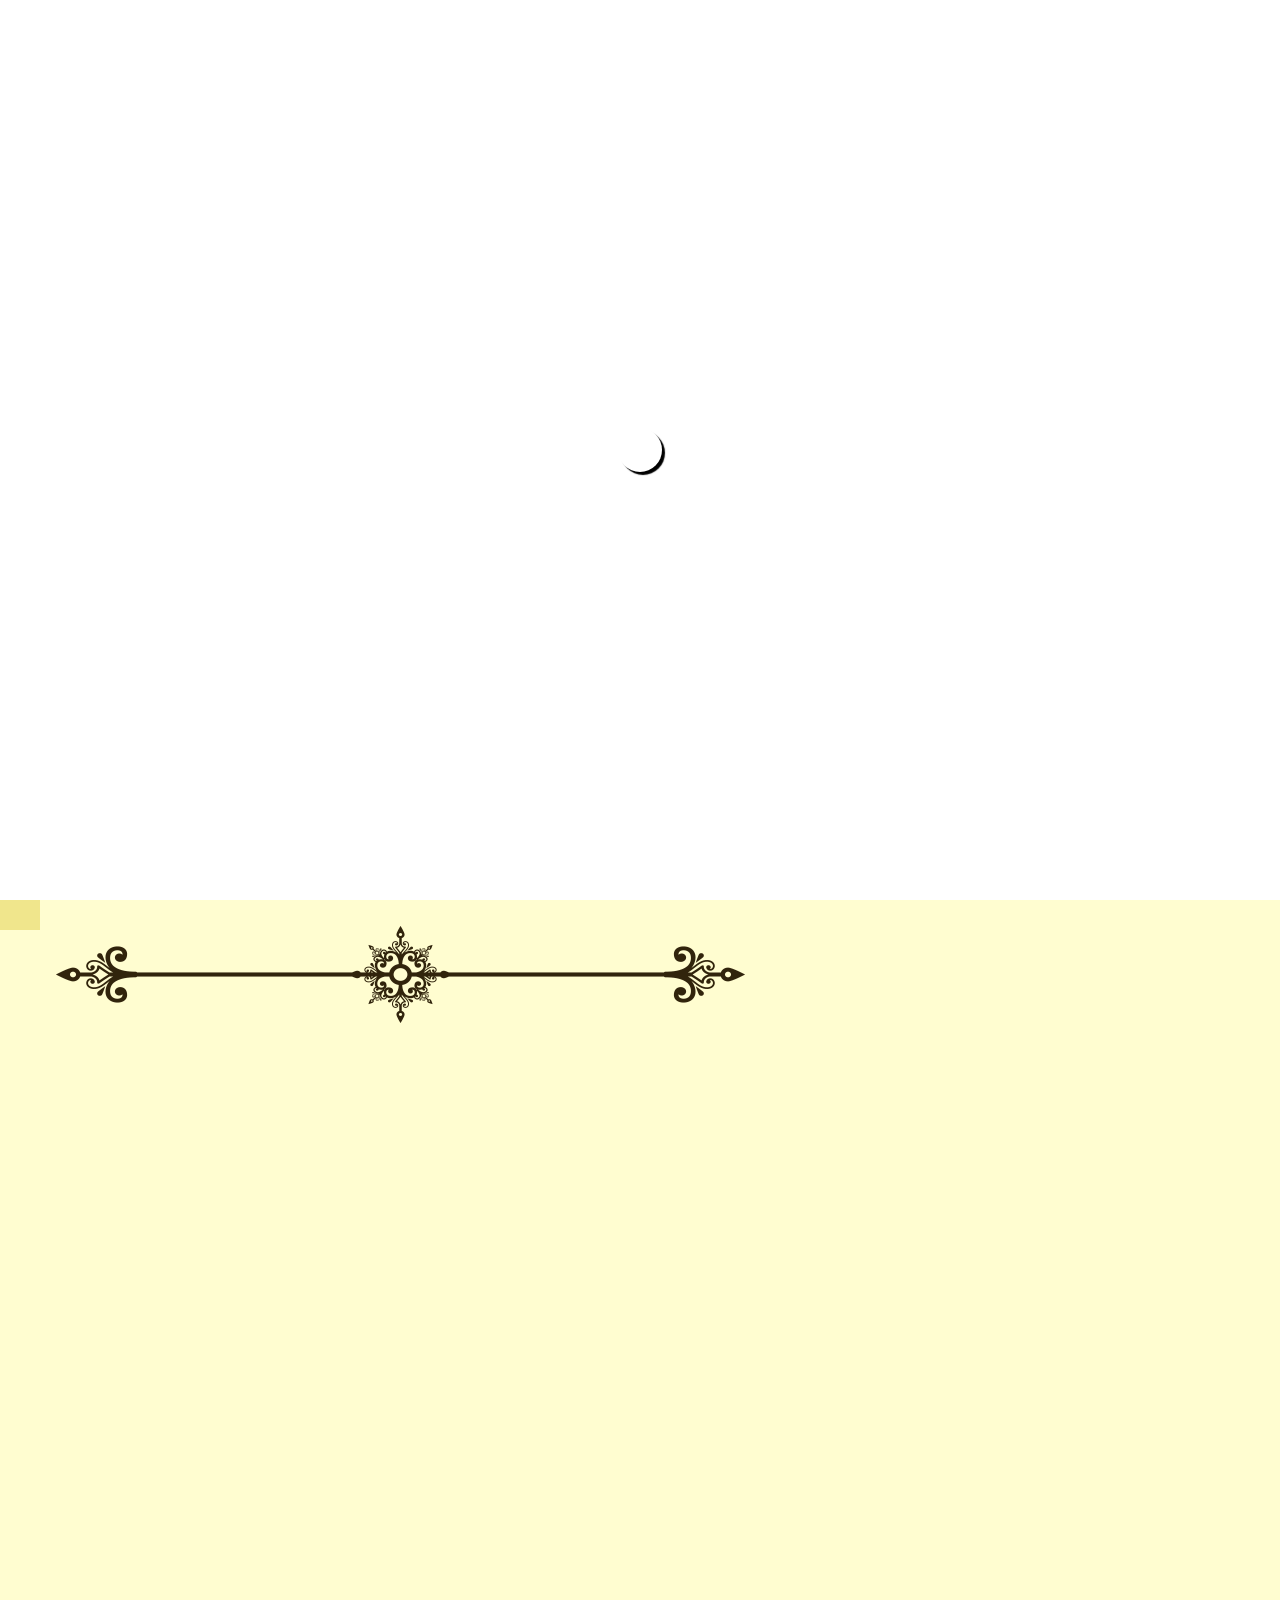
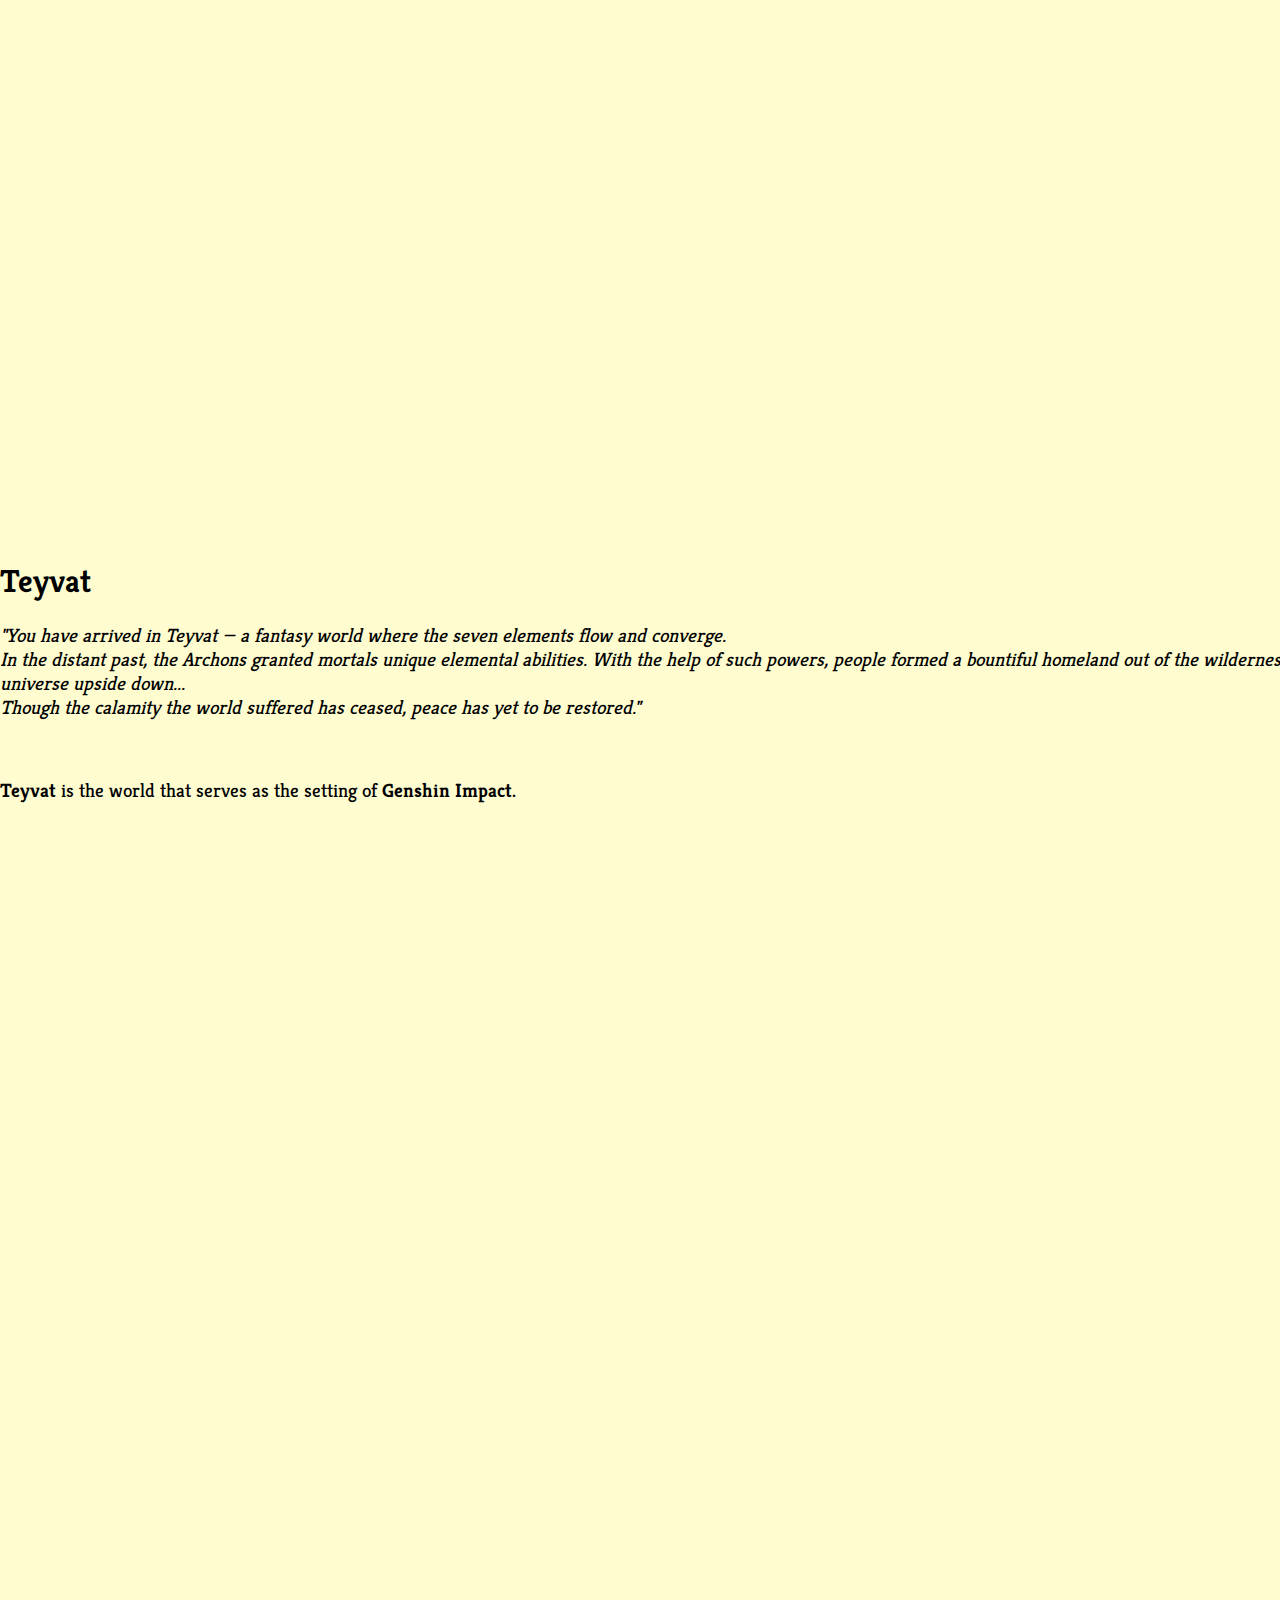
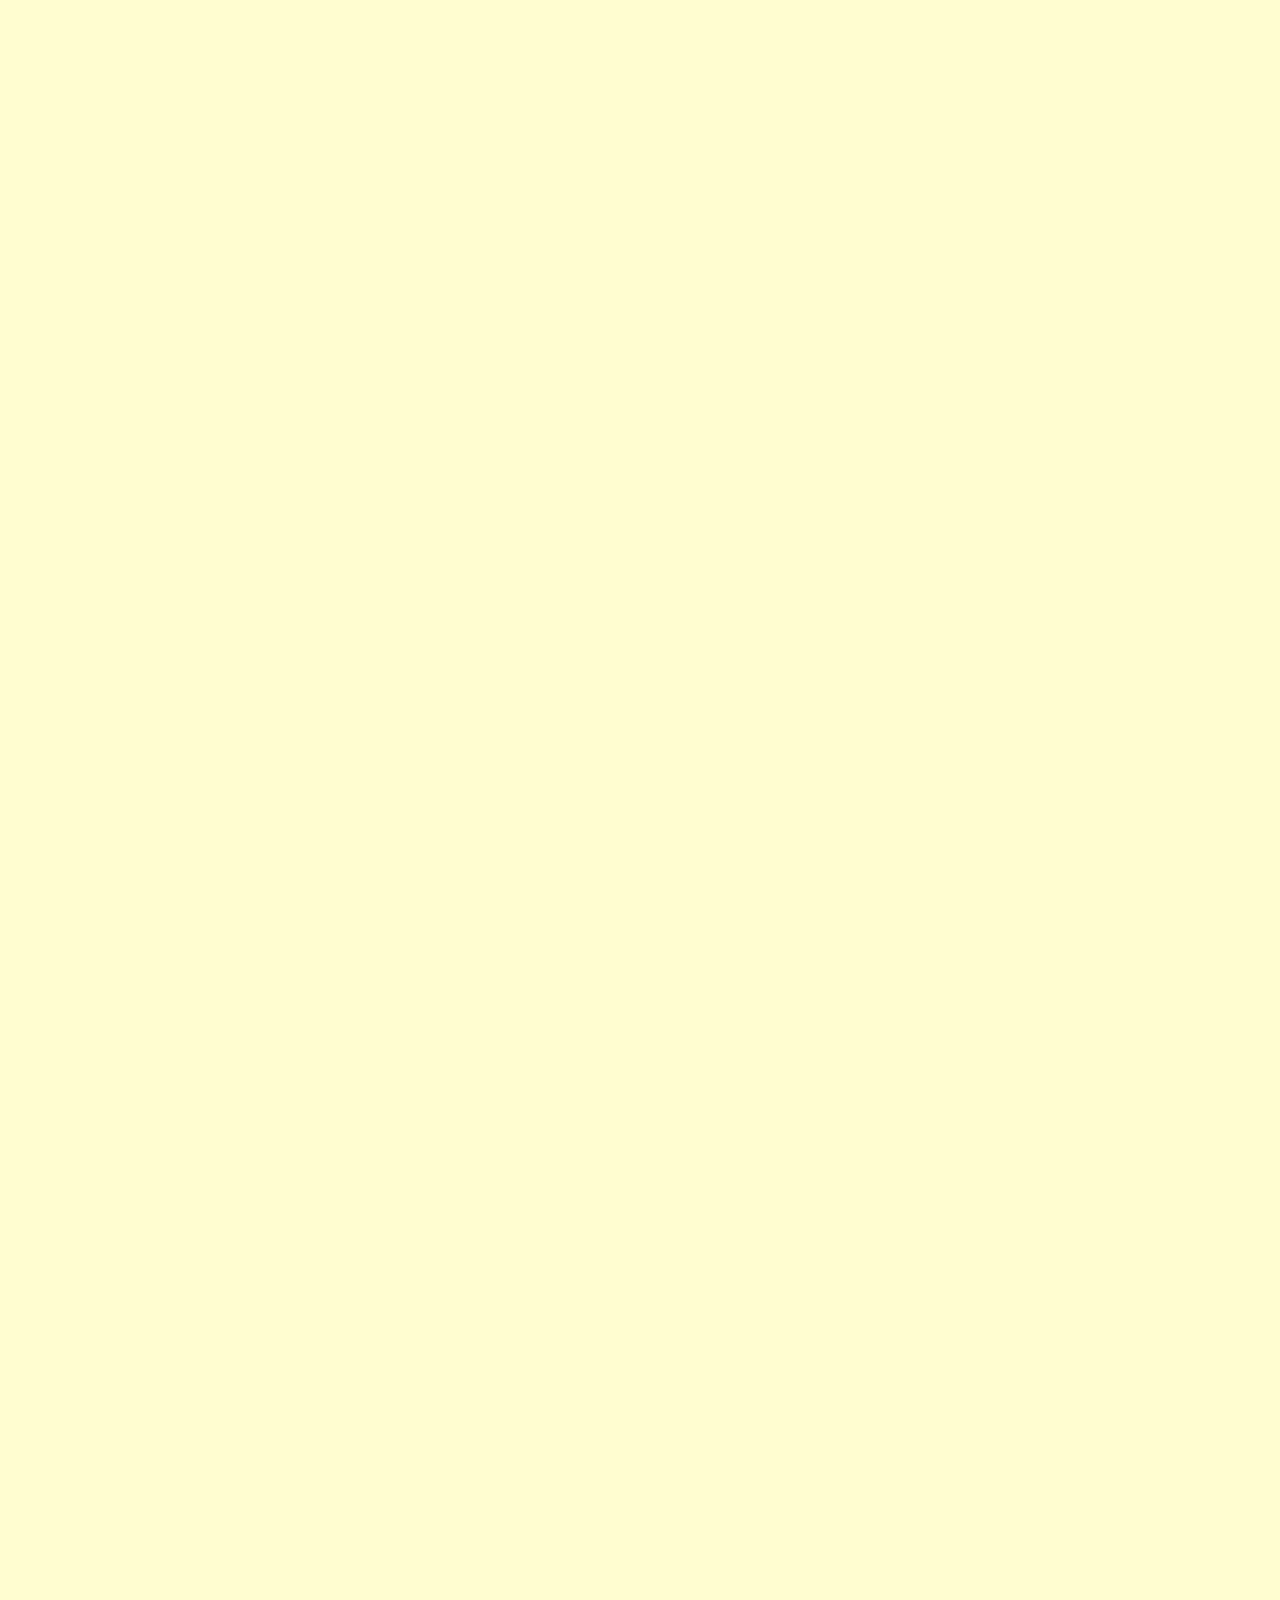
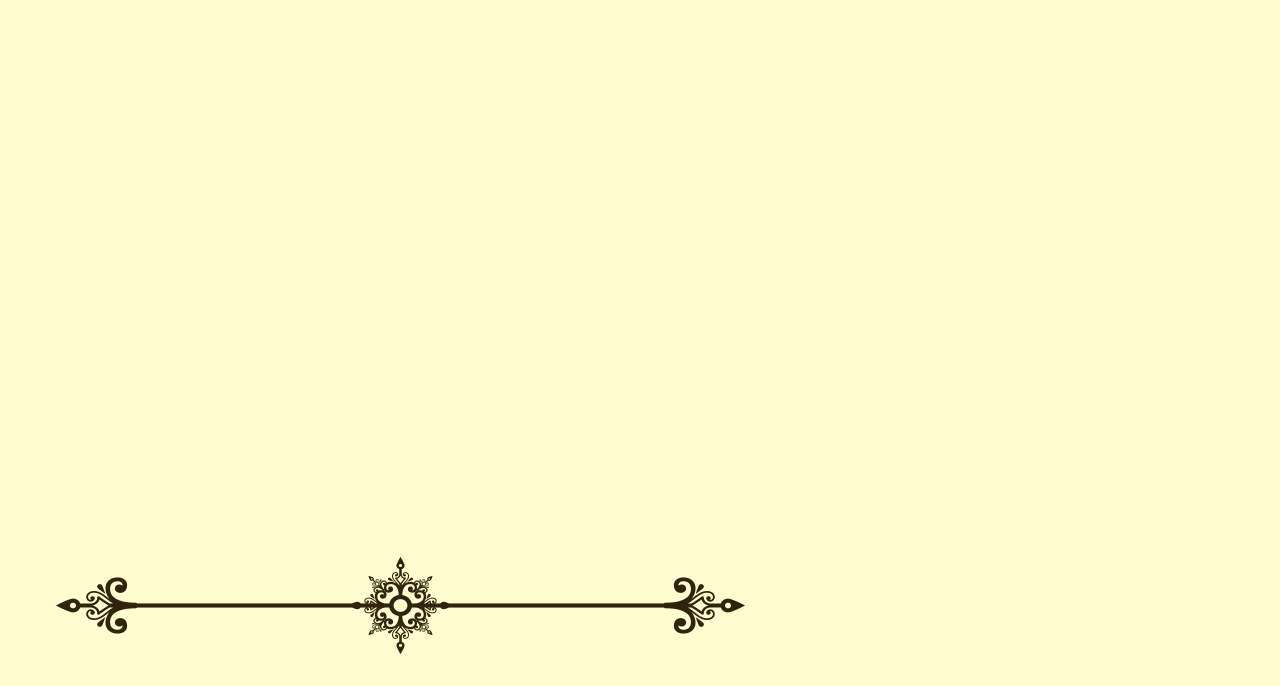
<file: index.html>
<!DOCTYPE html>
<html lang="en">

<head>
    <meta charset="UTF-8">
    <meta http-equiv="X-UA-Compatible" content="IE=edge">
    <meta name="viewport" content="width=device-width, initial-scale=1.0">
    <link href="https://fonts.googleapis.com/css2?family=Kreon&display=swap" rel="stylesheet">
    <link rel="shortcut icon" href="icon.png?" type="image/x-icon">
    <link href="https://cdn.jsdelivr.net/npm/bootstrap@5.0.1/dist/css/bootstrap.min.css" rel="stylesheet"
        integrity="sha384-+0n0xVW2eSR5OomGNYDnhzAbDsOXxcvSN1TPprVMTNDbiYZCxYbOOl7+AMvyTG2x" crossorigin="anonymous">
    <link href="https://unpkg.com/aos@2.3.1/dist/aos.css" rel="stylesheet">
    <link rel="stylesheet" href="style.css">
    <link rel="stylesheet" href="content.css">
    <title>Gayshit Impact</title>
</head>

<body>
    <div id='preloader'>
        <div class="cssload-container">
            <div class="cssload-zenith"></div>
        </div>
    </div>
    <input type="checkbox" id="nav-toggle" hidden>
    <nav class="nav">

        <label for="nav-toggle" class="nav-toggle" onclick></label>
        <h2 class="logo">
            Choose your path, Traveler
        </h2>
        <ul>
            <li><a href="index.html">Home page</a>
            <li><a href="characters.html">Main characters</a>
        </ul>
    </nav>
    <div class="big-banner container-fluid">
        <div class="row h-100 align-items-center justify-content-center m-0 p-0">
            <div class="col-lg-4 col-md-8 col-sm-10 m-0 p-0">
                <img src="genshinlogo.png" class="img-fluid" alt="" data-aos="fade-up"
                    data-aos-anchor-placement="bottom-bottom" data-aos-delay="1000" data-aos-duration="2500">
            </div>
        </div>
    </div>


    <div class="container-fluid tempdivider text-center">
        <img src="linecrop.png" class="img-fluid" alt="">
    </div>

    <div class="mainone bgcolor container-fluid ms-0 ps-0 ">
        <div class="row m-0 p-0  align-items-center">
            <div class="col-md-8 ms-0 ps-0">
                <div class="picture" data-aos="fade-right" data-aos-delay="50" data-aos-duration="1000">
                    <img src="teyvatbgcrop.png" class="img-fluid" alt="">
                </div>
            </div>
            <div class="col-md-4">
                <div class="text">
                    <h1 class="text-center">Teyvat</h1>
                    <p class="teyvat"><i>"You have arrived in Teyvat — a fantasy world where the seven elements flow and
                            converge.<br>
                            In the distant past, the Archons granted mortals unique elemental abilities. With the help
                            of such
                            powers, people formed a bountiful homeland out of the wilderness. However, 500 years ago,
                            the
                            collapse of an ancient civilization turned the universe upside down...<br>
                            Though the calamity the world suffered has ceased, peace has yet to be restored."</i></p>
                    <p> </p>
                    <p class="teyvat"><b>Teyvat</b> is the world that serves as the setting of <b>Genshin Impact.</b>
                    </p>
                </div>
            </div>
        </div>
    </div>
    <div class="container-fluid bgcolor">
        <div class="row padding-top align-items-center" data-aos="fade-up" data-aos-anchor-placement="top-bottom">
            <div class="col-md-5 region_mondstadt regions text-center">
                <img src="Emblem_Mondstadt.png" class="img-fluid" alt="">
                <h1 class="text-center">Mondstadt</h1>
                <p class="teyvat"><i>"The dragon who defended Mondstadt for a millennium finally faces his
                        perturbation.
                        What does freedom really mean, when demanded of you by a god?"<br></i><span
                        class="hugefont"><b>Dainsleif</b></span>
                </p>
                <p class="teyvat"><b>Mondstadt</b> is one of the seven nations in <b>Teyvat</b>, and
                    the first in which the Traveler starts to look for their lost sibling. It is the city-state that
                    worships Barbatos, <b>the Anemo Archon.</b></p>
                <img src="mondstadt.jpg" alt="" class="citycss img-fluid">
            </div>
            <div class="col-md-2 text-center ">
                <img src="vertical_line.png" height="700px" alt="">
            </div>
            <div class="col-md-5 text-center regions">
                <img src="Emblem_Liyue.png" class="img-fluid" alt="">
                <h1>Liyue Harbor</h1>
                <p class="teyvat"><i>"The God of Contracts, senselessly slaughtered as his people watched on in horror.
                        In the end, he will sign the contract to end all contracts."<br></i>
                    <span class="hugefont"><b>Dainsleif</b></span>
                </p>
                <p class="teyvat"><b>Liyue</b> is one of the seven nations in <b>Teyvat.</b> It is the city-state that
                    worships Morax, <b>the Geo Archon.</b></p>
                <img src="liyue.jpg" alt="" class="citycss img-fluid" width="100%">
            </div>
        </div>
    </div>
    <div class="container-fluid tempdivider text-center">
        <img src="linecrop.png" class="img-fluid" alt="">
    </div>
    <!--GLOWING BUTTONS!!!!!!!!!!!!!!!!!-->



    <script src="https://unpkg.com/aos@2.3.1/dist/aos.js"></script>
    <script src="https://cdn.jsdelivr.net/npm/bootstrap@5.0.1/dist/js/bootstrap.bundle.min.js"
        integrity="sha384-gtEjrD/SeCtmISkJkNUaaKMoLD0//ElJ19smozuHV6z3Iehds+3Ulb9Bn9Plx0x4"
        crossorigin="anonymous"></script>
    <script src="script.js"></script>
</body>

</html>
</file>
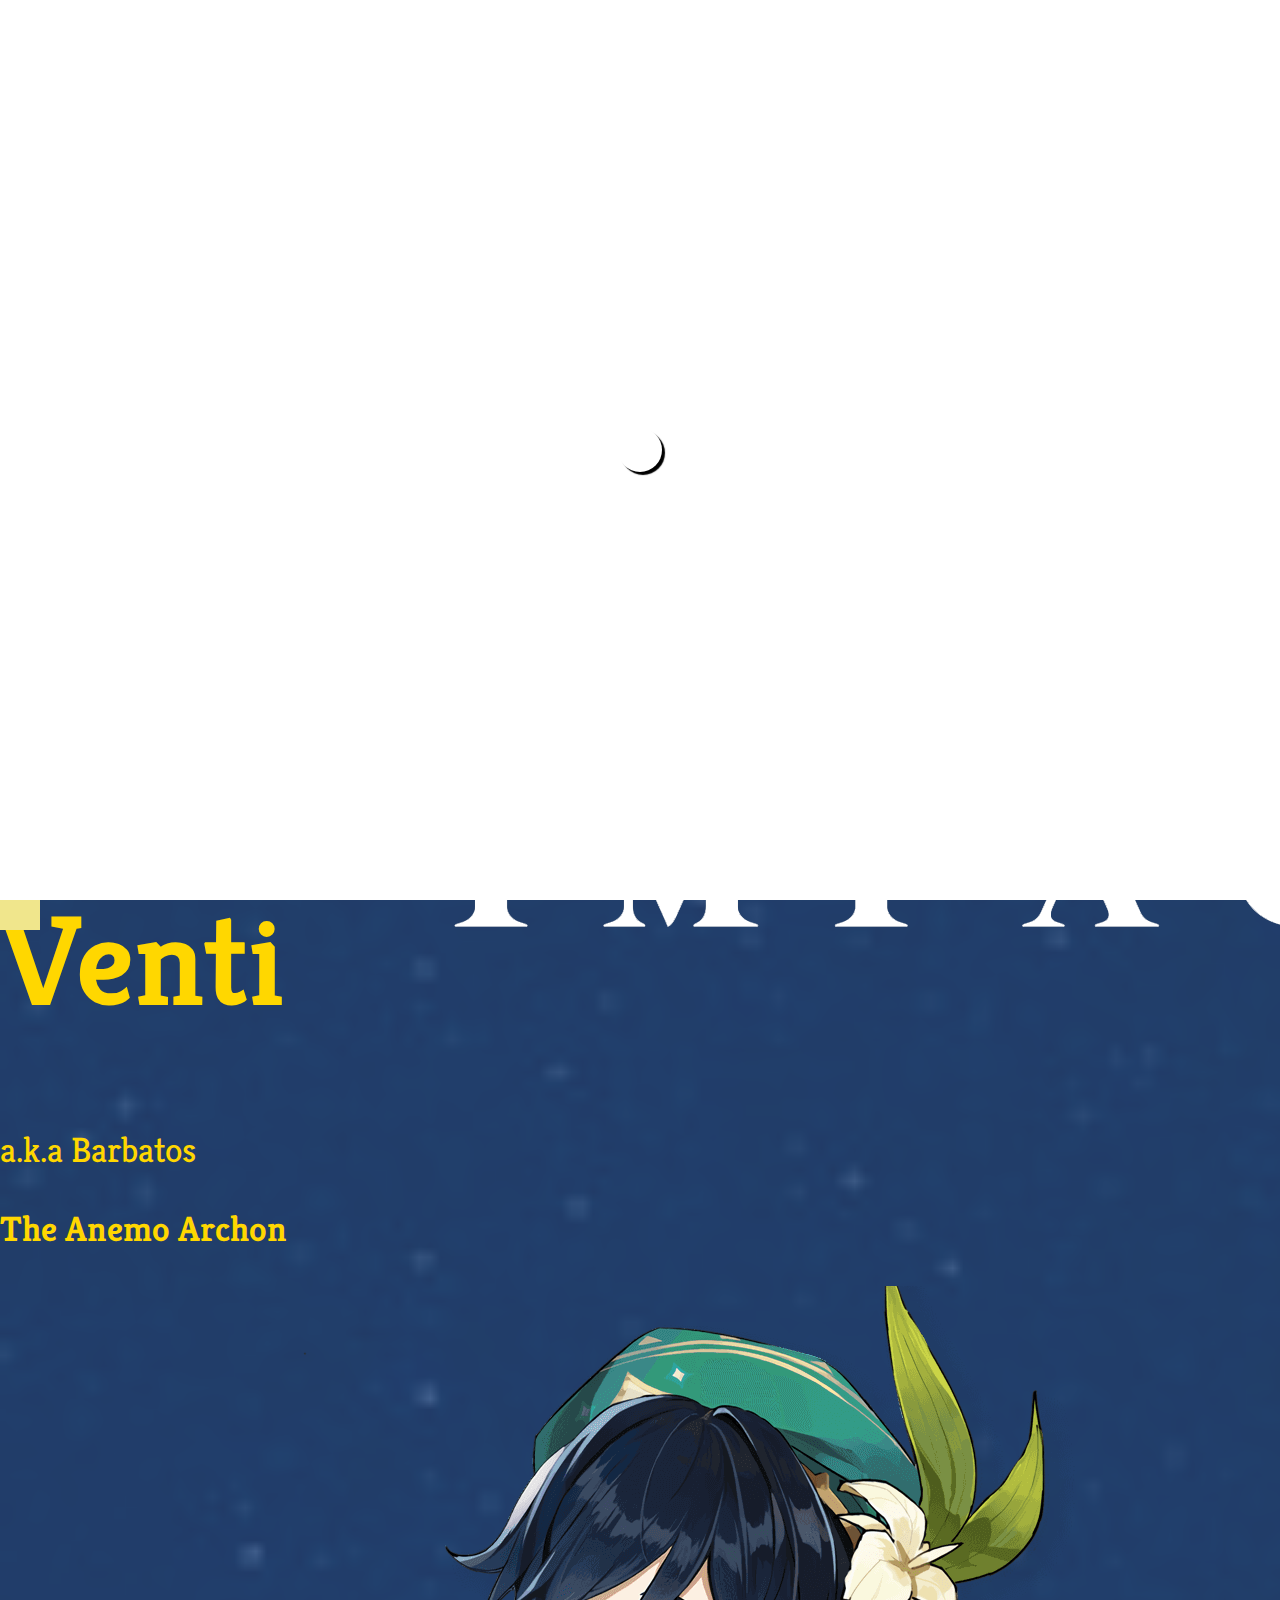
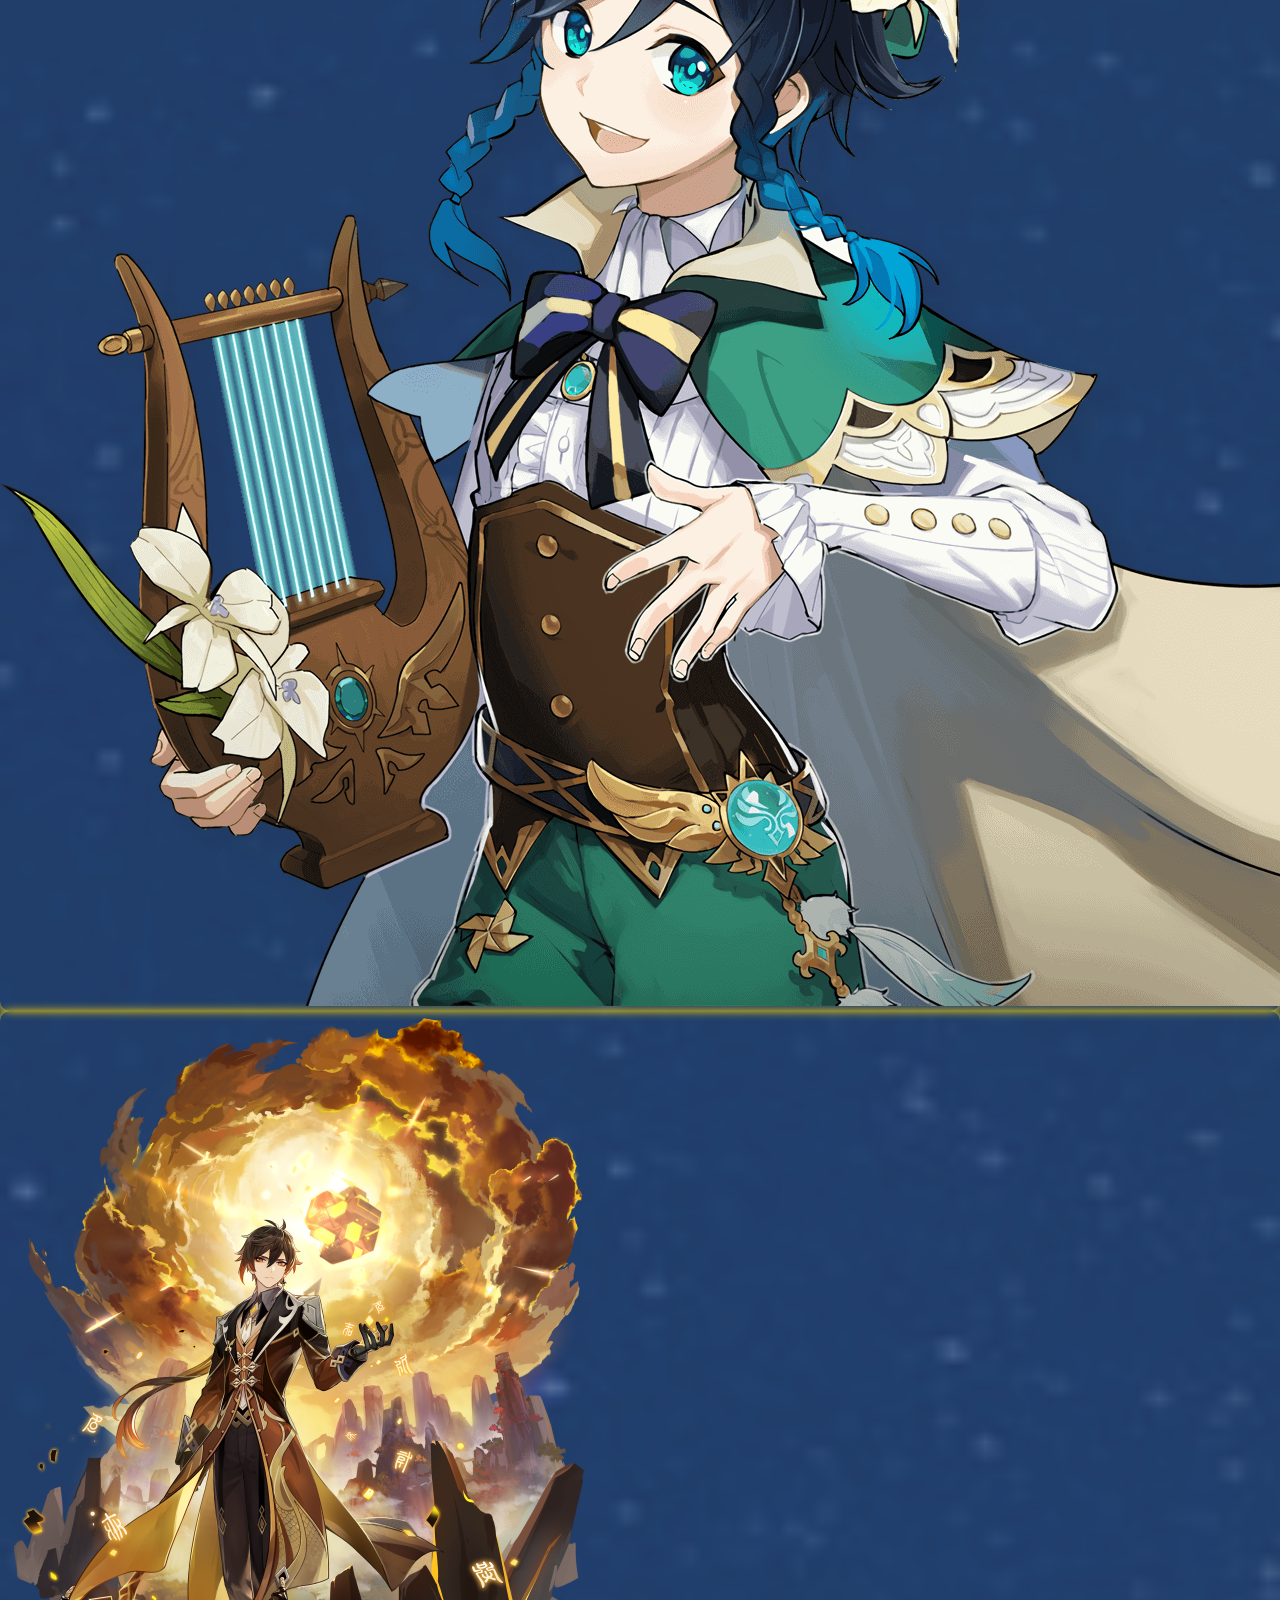
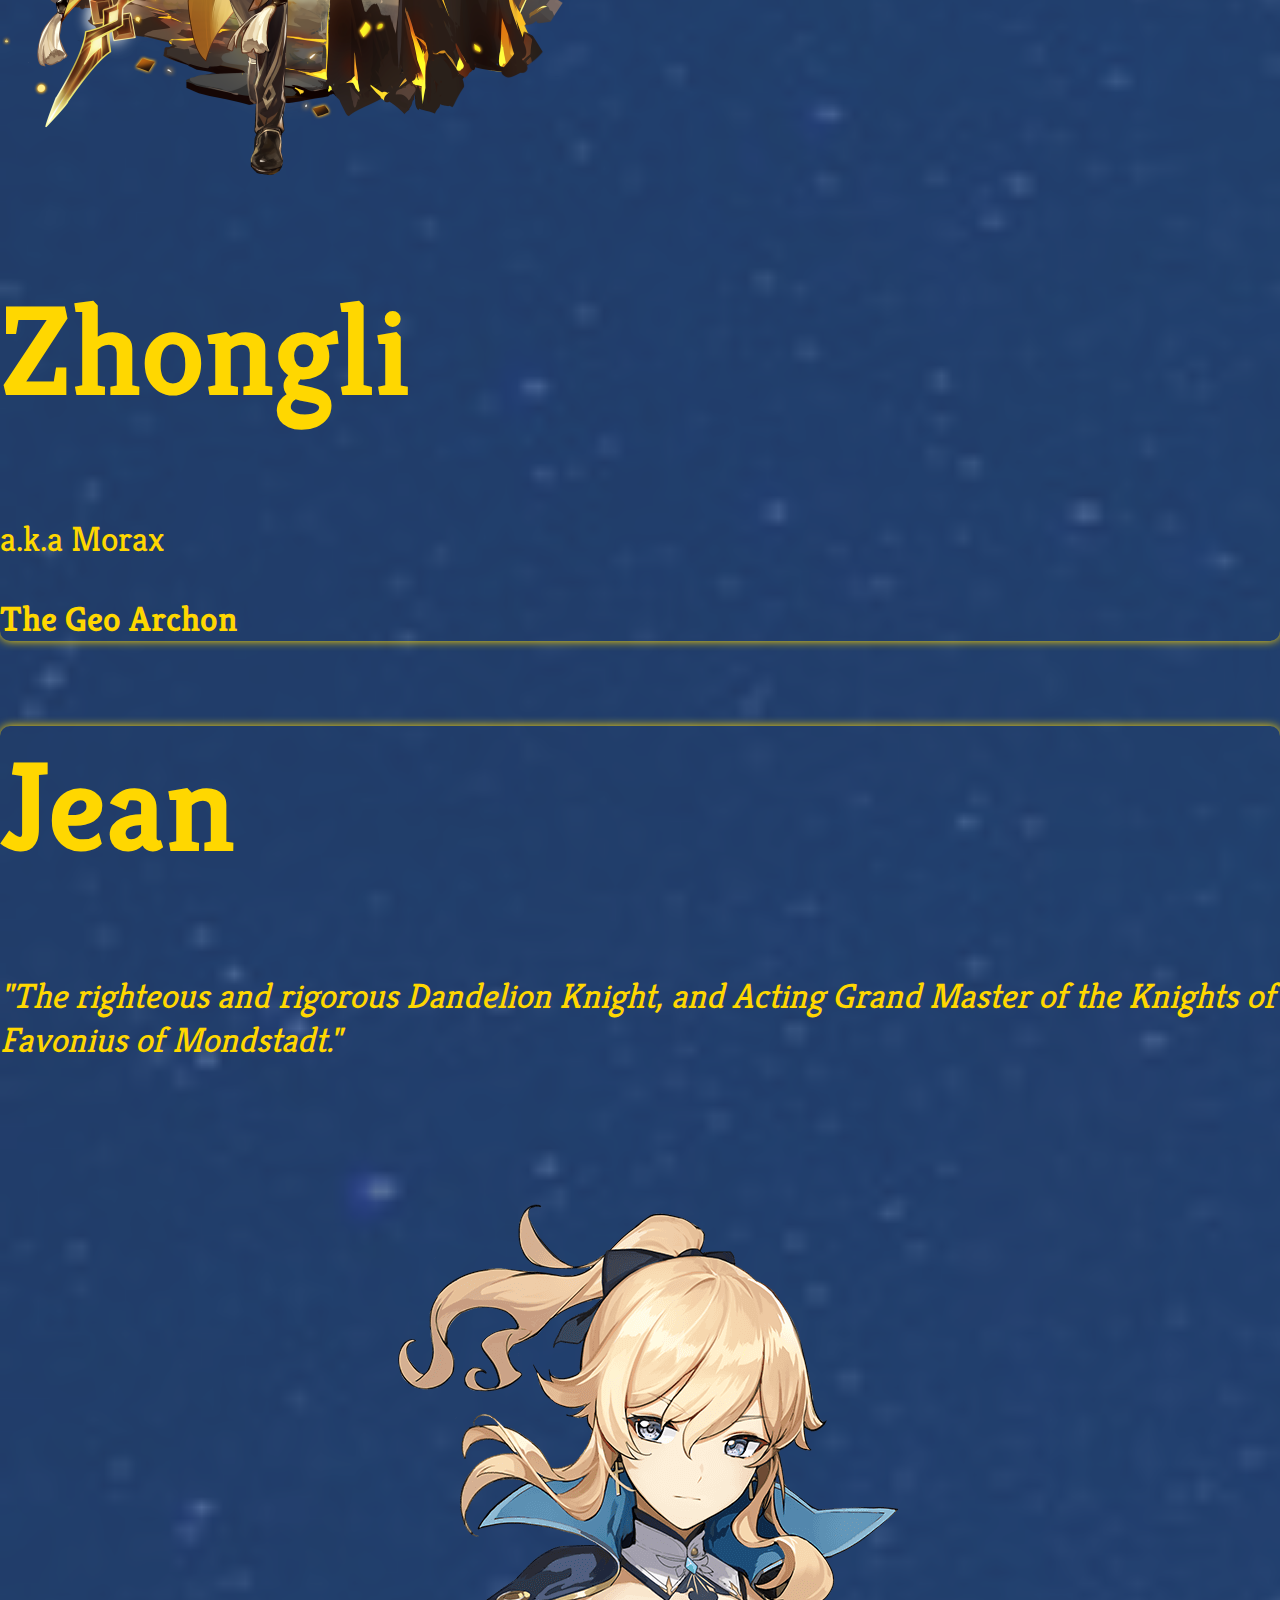
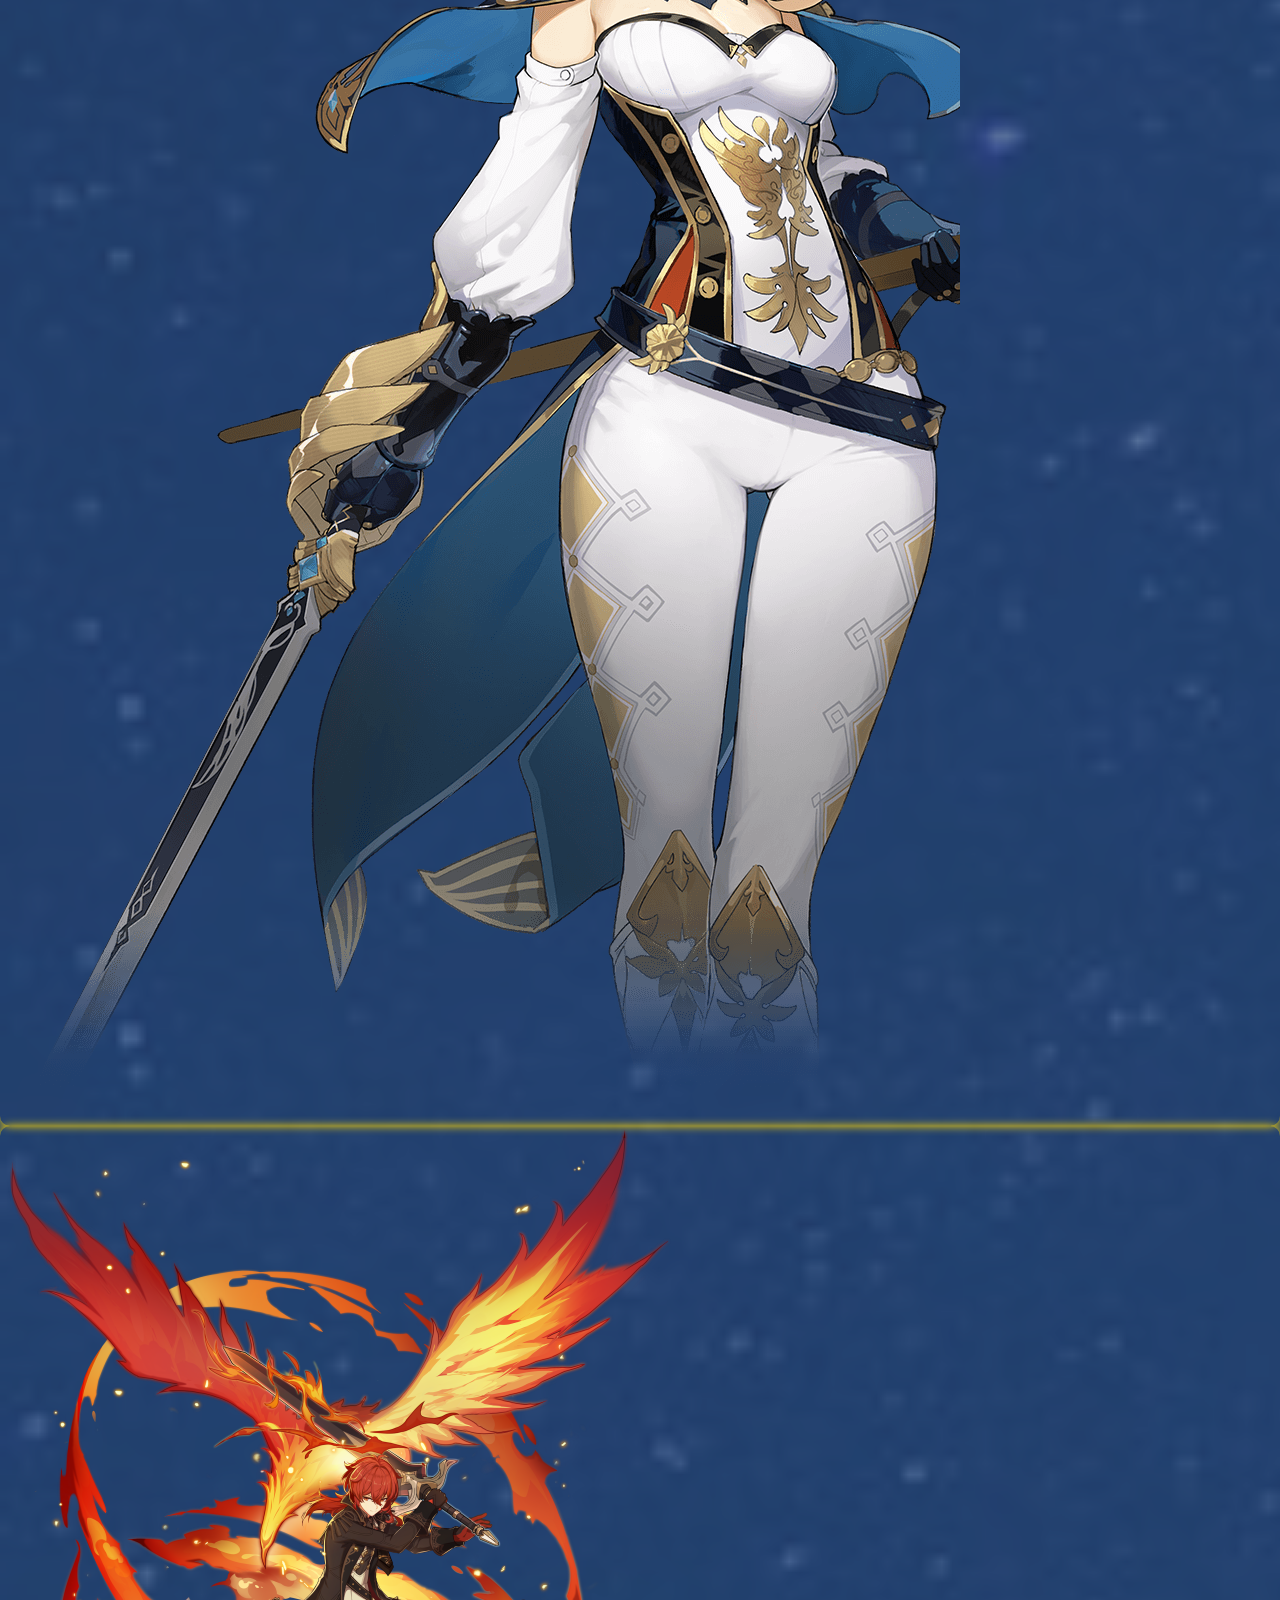
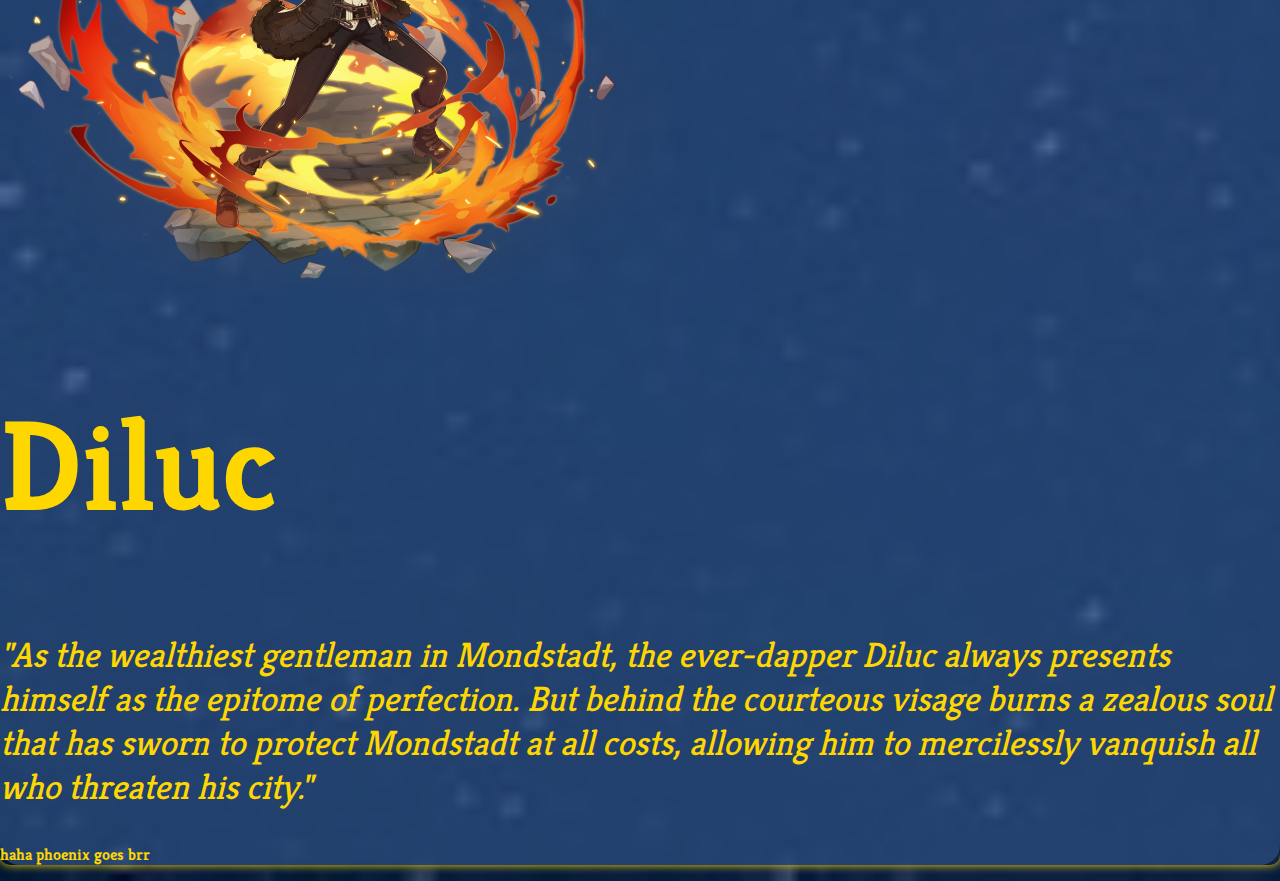
<file: characters.html>
<!DOCTYPE html>
<html lang="en">

<head>
    <meta charset="UTF-8">
    <meta http-equiv="X-UA-Compatible" content="IE=edge">
    <meta name="viewport" content="width=device-width, initial-scale=1.0">
    <link href="https://fonts.googleapis.com/css2?family=Kreon&display=swap" rel="stylesheet">
    <link rel="shortcut icon" href="icon.png?" type="image/x-icon">
    <link href="https://cdn.jsdelivr.net/npm/bootstrap@5.0.1/dist/css/bootstrap.min.css" rel="stylesheet"
        integrity="sha384-+0n0xVW2eSR5OomGNYDnhzAbDsOXxcvSN1TPprVMTNDbiYZCxYbOOl7+AMvyTG2x" crossorigin="anonymous">
    <link href="https://unpkg.com/aos@2.3.1/dist/aos.css" rel="stylesheet">
    <link rel="stylesheet" href="style.css">
    <link rel="stylesheet" href="content.css">
    <title>Characters</title>
</head>

<body class="body-characters">
    <div id='preloader'>
        <div class="cssload-container">
            <div class="cssload-zenith"></div>
        </div>
    </div>

    <input type="checkbox" id="nav-toggle" hidden>
    <nav class="nav">

        <label for="nav-toggle" class="nav-toggle" onclick></label>
        <h2 class="logo">
            Choose your path, Traveler
        </h2>
        <ul>
            <li><a href="index.html">Home page</a>
            <li><a href="characters.html">Main characters</a>
        </ul>
    </nav>

    <div class="big-banner-dark container-fluid">
        <div class="row h-20 align-items-center justify-content-center m-0 p-0">
            <div class="col-lg-2 col-md-6 col-sm-8 m-0 p-0">
                <img src="genshinlogowhite.png" class="img-fluid" alt="">
            </div>
        </div>
    </div>

    <div class="container-fluid tempdivider-golden text-center">
        <img src="linegolden.png" class="img-fluid" alt="">
    </div>

    <!--main content begins-->
    <div class="container-fluid">
        <div class="row">
            <div class="col-lg">
                <!--maincontent container-->
                <div class="container maincontentcss mt-4 p-5">
                    <div class="row glowing-border button" data-modal="modalOne">
                        <div class="col-md-6">
                            <h1 class="charactername">Venti</h1>
                            <p class='massivefont'>a.k.a Barbatos</p>
                            <p class='massivefont'><b>The Anemo Archon</b></p>
                        </div>
                        <div class="col-md-6">
                            <img src="venti.png" alt="" class="img-fluid">
                        </div>
                    </div>

                    <!--pop up-->

                    <div id="modalOne" class="modal">
                        <div class="modal-content">
                            <div class="contact-form">
                                <div class="container-fluid">
                                    <div class="row">
                                        <div class="col-md-6">
                                            <img src="venti.png" class="img-fluid" alt="">
                                        </div>
                                        <div class="col-md-6">
                                            <h1 class="text-center">Venti</h1>
                                            <p class="massivefont">He is a free-spirited, wine-loving bard in Mondstadt and the current
                                                mortal vessel of Barbatos, the Anemo Archon. He first appears during the
                                                Archon Quest Prologue: Act I - The Outlander Who Caught the Wind.</p>
                                        </div>
                                    </div>
                                </div>
                            </div>
                        </div>
                    </div>

                    <div id="modalTwo" class="modal">
                        <div class="modal-content">
                            <div class="contact-form">
                                <div class="container-fluid">
                                    <div class="row">
                                        <div class="col-md-6">
                                            <img src="zhongli.png" class="img-fluid" alt="">
                                        </div>
                                        <div class="col-md-6">
                                            <h1 class="text-center">Zhongli</h1>
                                            <p class="massivefont">After giving up his Gnosis, he retires from his
                                                position as an Archon and
                                                returns to his former identity as an Adeptus, although still under the
                                                guise of being a human. He currently works as a consultant of the
                                                Wangsheng Funeral Parlor.</p>
                                        </div>
                                    </div>
                                </div>
                            </div>
                        </div>
                    </div>

                    <div id="modalThree" class="modal">
                        <div class="modal-content">
                            <div class="contact-form">
                                <div class="container-fluid">
                                    <div class="row">
                                        <div class="col-md-6">
                                            <img src="jean.png" width="60%" class="img-fluid" alt="">
                                        </div>
                                        <div class="col-md-6">
                                            <h1 class="text-center">Jean</h1>
                                            <p class="massivefont">The daughter of Frederica Gunnhildr and Seamus Pegg,
                                                the older sister of
                                                Barbara, and a descendant of the prestigious Gunnhildr Clan, Jean is the
                                                Acting Grand Master of the Knights of Favonius. She is always busy
                                                handling unrest across Mondstadt and of course, tirelessly working to
                                                maintain the City of Freedom.</p>
                                        </div>
                                    </div>
                                </div>
                            </div>
                        </div>
                    </div>

                    <div id="modalFour" class="modal">
                        <div class="modal-content">
                            <div class="contact-form">
                                <div class="container-fluid">
                                    <div class="row">
                                        <div class="col-md-6">
                                            <img src="diluc.png" class="img-fluid" alt="">
                                        </div>
                                        <div class="col-md-6">
                                            <h1 class="text-center">Diluc</h1>
                                            <p class="massivefont">Born into the affluent Ragnvindr Clan, Diluc is the
                                                current owner of the
                                                Dawn Winery and a nobleman of high esteem in Mondstadt society. While a
                                                past incident caused him to split ways with the Knights of Favonius, he
                                                continues to protect Mondstadt in his own way.</p>
                                        </div>
                                    </div>
                                </div>
                            </div>
                        </div>
                    </div>

                    <!--end of pop up-->

                    <div class="row glowing-border mt-4 button" data-modal="modalTwo">
                        <div class="col-md-6">
                            <img src="zhongli.png" alt="" class="img-fluid">
                        </div>
                        <div class="col-md-6">
                            <h1 class="charactername">Zhongli</h1>
                            <p class='massivefont'>a.k.a Morax</p>
                            <p class='massivefont'><b>The Geo Archon</b></p>
                        </div>
                    </div>

                    <div class="row glowing-border mt-4 button" data-modal="modalThree">
                        <div class="col-md-6">
                            <h1 class="charactername">Jean</h1>
                            <p class='massivefont'><i>"The righteous and rigorous Dandelion Knight, and Acting Grand
                                    Master of the Knights of Favonius of Mondstadt."</i></p>
                            <p class='massivefont'><b></b></p>
                        </div>
                        <div class="col-md-6">
                            <img src="jean.png" width="75%" alt="" class="img-fluid">
                        </div>
                    </div>

                    <div class="row glowing-border mt-4 button" data-modal="modalFour">
                        <div class="col-md-6">
                            <img src="diluc.png" alt="" class="img-fluid">
                        </div>
                        <div class="col-md-6">
                            <h1 class="charactername">Diluc</h1>
                            <p class='massivefont'><i>"As the wealthiest gentleman in Mondstadt, the ever-dapper Diluc
                                    always presents himself as the epitome of perfection. But behind the courteous
                                    visage burns a zealous soul that has sworn to protect Mondstadt at all costs,
                                    allowing him to mercilessly vanquish all who threaten his city."</i></p>
                            <p><b>haha phoenix goes brr</b></p>
                        </div>
                    </div>






                </div>
            </div>
        </div>
    </div>








    <script src="https://unpkg.com/aos@2.3.1/dist/aos.js"></script>
    <script src="https://cdn.jsdelivr.net/npm/bootstrap@5.0.1/dist/js/bootstrap.bundle.min.js"
        integrity="sha384-gtEjrD/SeCtmISkJkNUaaKMoLD0//ElJ19smozuHV6z3Iehds+3Ulb9Bn9Plx0x4"
        crossorigin="anonymous"></script>
    <script src="script.js"></script>
</body>

</html>
</file>
<file: style.css>
/**
 * Переключаемая боковая панель навигации
 * выдвигающаяся по клику слева
 */

.nav {
    /*  ширна произвольная, не стесняйтесь экспериментировать */
    width: 320px;
    min-width: 320px;
    /* фиксируем и выставляем высоту панели на максимум */
    height: 100%;
    position: fixed;
    top: 0;
    bottom: 0;
    margin: 0;
    /* сдвигаем (прячем) панель относительно левого края страницы */
    left: -320px;
    /* внутренние отступы */
    padding: 15px 20px;
    /* плавный переход смещения панели */
    -webkit-transition: left 0.3s;
    -moz-transition: left 0.3s;
    transition: left 0.3s;
    /* определяем цвет фона панели */
    background: #F0E68C;
    /* поверх других элементов */
    z-index: 2000;
}


/**
 * Кнопка переключения панели
 * тег <label>
 */

.nav-toggle {
    /* абсолютно позиционируем */
    position: absolute;
    /* относительно левого края панели */
    left: 320px;
    /* отступ от верхнего края панели */
    top: 1em;
    /* внутренние отступы */
    padding: 0.5em;
    /* определяем цвет фона переключателя
     * чаще вчего в соответствии с цветом фона панели
    */
    background: #00000000;
    /* цвет текста */
    color: #ffffff;
    /* вид курсора */
    cursor: pointer;
    /* размер шрифта */
    font-size: 2em;
    line-height: 1;
    /* всегда поверх других элементов страницы */
    z-index: 2001;
    /* анимируем цвет текста при наведении */
    -webkit-transition: color .25s ease-in-out;
    -moz-transition: color .25s ease-in-out;
    transition: color .25s ease-in-out;
}


/* определяем текст кнопки 
 * символ Unicode (TRIGRAM FOR HEAVEN)
*/

.nav-toggle:after {
    content: '\2630';
    text-decoration: none;
}


/* цвет текста при наведении */

.nav-toggle:hover {
    color: #f4f4f4;
}


/**
 * Скрытый чекбокс (флажок)
 * невидим и недоступен :)
 * имя селектора атрибут флажка
 */

[id='nav-toggle'] {
    position: absolute;
    display: none;
}


/**
 * изменение положения переключателя 
 * при просмотре на мобильных устройствах
 * когда навигация раскрыта, распологаем внутри панели
*/

[id='nav-toggle']:checked~.nav>.nav-toggle {
    left: auto;
    right: 2px;
    top: 1em;
}


/**
 * Когда флажок установлен, открывается панель
 * используем псевдокласс:checked
 */

[id='nav-toggle']:checked~.nav {
    left: 0;
    box-shadow: 4px 0px 20px 0px rgba(0, 0, 0, 0.5);
    -moz-box-shadow: 4px 0px 20px 0px rgba(0, 0, 0, 0.5);
    -webkit-box-shadow: 4px 0px 20px 0px rgba(0, 0, 0, 0.5);
    overflow-y: auto;
}


/* 
 * смещение контента страницы
 * на размер ширины панели,
 * фишка необязательная, на любителя
*/

[id='nav-toggle']:checked~main>article {
    -webkit-transform: translateX(320px);
    -moz-transform: translateX(320px);
    transform: translateX(320px);
}


/*
 * изменение символа переключателя,
 * привычный крестик (MULTIPLICATION X), 
 * вы можете испльзовать любой другой значок
*/

[id='nav-toggle']:checked~.nav>.nav-toggle:after {
    content: '\2715';
}


/**
 * профиксим баг в Android <= 4.1.2
 * см: http://timpietrusky.com/advanced-checkbox-hack
 */

body {
    -webkit-animation: bugfix infinite 1s;
}

@-webkit-keyframes bugfix {
    to {
        padding: 0;
    }
}


/**
 * позаботьтимся о средних и маленьких экранах
 * мобильных устройств
 */

@media screen and (min-width: 320px) {
    html,
    body {
        margin: 0;
        overflow-x: hidden;
    }
}

@media screen and (max-width: 320px) {
    html,
    body {
        margin: 0;
        overflow-x: hidden;
    }
    .nav {
        width: 100%;
        box-shadow: none
    }
}


/**
 * Формируем стиль заголовка (логотип) панели 
*/

.nav h2 {
    width: 90%;
    padding: 0;
    margin: 10px 0;
    text-align: center;
    text-shadow: rgba(255, 255, 255, .1) -1px -1px 1px, rgba(0, 0, 0, .5) 1px 1px 1px;
    font-size: 1.3em;
    line-height: 1.3em;
    opacity: 0;
    transform: scale(0.1, 0.1);
    -ms-transform: scale(0.1, 0.1);
    -moz-transform: scale(0.1, 0.1);
    -webkit-transform: scale(0.1, 0.1);
    transform-origin: 0% 0%;
    -ms-transform-origin: 0% 0%;
    -moz-transform-origin: 0% 0%;
    -webkit-transform-origin: 0% 0%;
    transition: opacity 0.8s, transform 0.8s;
    -ms-transition: opacity 0.8s, -ms-transform 0.8s;
    -moz-transition: opacity 0.8s, -moz-transform 0.8s;
    -webkit-transition: opacity 0.8s, -webkit-transform 0.8s;
}

.nav h2 a {
    color: #dadada;
    text-decoration: none;
    text-transform: uppercase;
}


/*плавное появление заголовка (логотипа) при раскрытии панели */

[id='nav-toggle']:checked~.nav h2 {
    opacity: 1;
    transform: scale(1, 1);
    -ms-transform: scale(1, 1);
    -moz-transform: scale(1, 1);
    -webkit-transform: scale(1, 1);
}


/**
 * формируем непосредственно само меню
 * используем неупорядоченный список для пунктов меню
 * прикрутим трансфомации и плавные переходы
 */

.nav>ul {
    display: block;
    margin: 0;
    padding: 0;
    list-style: none;
}

.nav>ul>li {
    line-height: 2.5;
    opacity: 0;
    -webkit-transform: translateX(-50%);
    -moz-transform: translateX(-50%);
    -ms-transform: translateX(-50%);
    transform: translateX(-50%);
    -webkit-transition: opacity .5s .1s, -webkit-transform .5s .1s;
    -moz-transition: opacity .5s .1s, -moz-transform .5s .1s;
    -ms-transition: opacity .5s .1s, -ms-transform .5s .1s;
    transition: opacity .5s .1s, transform .5s .1s;
}

[id='nav-toggle']:checked~.nav>ul>li {
    opacity: 1;
    -webkit-transform: translateX(0);
    -moz-transform: translateX(0);
    -ms-transform: translateX(0);
    transform: translateX(0);
}


/* определяем интервалы появления пунктов меню */

.nav>ul>li:nth-child(2) {
    -webkit-transition: opacity .5s .2s, -webkit-transform .5s .2s;
    transition: opacity .5s .2s, transform .5s .2s;
}

.nav>ul>li:nth-child(3) {
    -webkit-transition: opacity .5s .3s, -webkit-transform .5s .3s;
    transition: opacity .5s .3s, transform .5s .3s;
}

.nav>ul>li:nth-child(4) {
    -webkit-transition: opacity .5s .4s, -webkit-transform .5s .4s;
    transition: opacity .5s .4s, transform .5s .4s;
}

.nav>ul>li:nth-child(5) {
    -webkit-transition: opacity .5s .5s, -webkit-transform .5s .5s;
    transition: opacity .5s .5s, transform .5s .5s;
}

.nav>ul>li:nth-child(6) {
    -webkit-transition: opacity .5s .6s, -webkit-transform .5s .6s;
    transition: opacity .5s .6s, transform .5s .6s;
}

.nav>ul>li:nth-child(7) {
    -webkit-transition: opacity .5s .7s, -webkit-transform .5s .7s;
    transition: opacity .5s .7s, transform .5s .7s;
}


/**
 * оформление ссылок пунктов меню
 */

.nav>ul>li>a {
    display: inline-block;
    position: relative;
    padding: 0;
    font-family: 'Open Sans', sans-serif;
    font-weight: 300;
    font-size: 1.2em;
    color: #000000;
    width: 100%;
    text-decoration: none;
    /* плавный переход */
    -webkit-transition: color .5s ease, padding .5s ease;
    -moz-transition: color .5s ease, padding .5s ease;
    transition: color .5s ease, padding .5s ease;
}


/**
 * состояние ссылок меню при наведении
 */

.nav>ul>li>a:hover,
.nav>ul>li>a:focus {
    color: #000;
    padding-left: 15px;
}


/**
 * линия подчеркивания ссылок меню
 */

.nav>ul>li>a:before {
    content: '';
    display: block;
    position: absolute;
    right: 0;
    bottom: 0;
    height: 1px;
    width: 100%;
    -webkit-transition: width 0s ease;
    transition: width 0s ease;
}

.nav>ul>li>a:after {
    content: '';
    display: block;
    position: absolute;
    left: 0;
    bottom: 0;
    height: 1px;
    width: 100%;
    background: #CD853F;
    -webkit-transition: width .5s ease;
    transition: width .5s ease;
}


/**
 * анимируем линию подчеркивания 
 * ссылок при наведении
 */

.nav>ul>li>a:hover:before {
    width: 0%;
    background: #000000;
    -webkit-transition: width .5s ease;
    transition: width .5s ease;
}

.nav>ul>li>a:hover:after {
    width: 0%;
    background: transparent;
    -webkit-transition: width 0s ease;
    transition: width 0s ease;
}


/* фон затемнения на основной контент 
 * при этом элементы блокируютя
 * спорная такая фича, если оно вам надо
 * просто раскомментируйте
*/


/*
.mask-content {
    display: block;
    position: fixed;
    top: 0;
    left: 0;
    z-index: 1000;
    width: 100%;
    height: 100%;
    background-color: rgba(0, 0, 0, 0.4);
    visibility: hidden;
    opacity: 0;
}
 
[id='nav-toggle']:checked ~ .mask-content {
    visibility: visible;
    opacity: 1;
    -webkit-transition: opacity .5s, visibility .5s;
    transition: opacity .5s, visibility .5s;
}
*/


/*THE PRELOADER*/
#preloader {
    position: fixed;
    top: 0;
    left: 0;
    width: 100%;
    height: 100vh;
    display: flex;
    align-items: center;
    justify-content: center;
    background: #ffffff;
    z-index: 9000;
    overflow: hidden;
}
.cssload-container {
	width: 100%;
	height: 44px;
	text-align: center;
}

.cssload-zenith {
	width: 44px;
	height: 44px;
	margin: 0 auto;
	border-radius: 50%;
	border-top-color: transparent;
	border-left-color: transparent;
	border-right-color: transparent;
	box-shadow: 3px 3px 1px rgb(0,0,0);
	animation: cssload-spin 390ms infinite linear;
		-o-animation: cssload-spin 390ms infinite linear;
		-ms-animation: cssload-spin 390ms infinite linear;
		-webkit-animation: cssload-spin 390ms infinite linear;
		-moz-animation: cssload-spin 390ms infinite linear;
}



@keyframes cssload-spin {
	100%{ transform: rotate(360deg); transform: rotate(360deg); }
}

@-o-keyframes cssload-spin {
	100%{ -o-transform: rotate(360deg); transform: rotate(360deg); }
}

@-ms-keyframes cssload-spin {
	100%{ -ms-transform: rotate(360deg); transform: rotate(360deg); }
}

@-webkit-keyframes cssload-spin {
	100%{ -webkit-transform: rotate(360deg); transform: rotate(360deg); }
}

@-moz-keyframes cssload-spin {
	100%{ -moz-transform: rotate(360deg); transform: rotate(360deg); }
}


/*END OF THE PRELOADER*/




/* EVERYTHING ELSE */


/* Popup Box */

/* The Modal (background) */
.modal {
    display: none; /* Hidden by default */
    position: fixed; /* Stay in place */
    z-index: 8888; /* Sit on top */
    left: 0;
    top: 0;
    width: 100%; /* Full width */
    height: 100%; /* Full height */
    overflow: auto; /* Enable scroll if needed */
    background-color: rgb(0,0,0); /* Fallback color */
    background-color: rgba(0,0,0,0.4); /* Black w/ opacity */
}

/* Modal Content/Box */
.modal-content {
    background-color: #fefefe;
    margin: 10vh auto; /* 15% from the top and centered */
    padding: 20px;
    border: 1px solid #888;
    width: 90%; /* Could be more or less, depending on screen size */
}
@media (min-width: 1366px) {
  .modal-content {
    background-color: #fffdd0;
    margin: 10vh auto; /* 15% from the top and centered */
    padding: 20px;
    border: 1px solid #888;
    width: 65%; /* Could be more or less, depending on screen size */
	}
}

/* The Close Button */
.close {
    color: #aaa;
    float: right;
    font-size: 28px;
    font-weight: bold;
}

.close:hover,
.close:focus {
    color: black;
    text-decoration: none;
    cursor: pointer;
}

button.button {
 	background:none;
  border-top:none;
  border-right:none;
  border-left:none;
  border-bottom:#02274a 1px solid;
  padding:0 0 3px 0;
  font-size:16px;
}

button.button:hover {
  border-bottom:#a99567 1px solid;
  color:#a99567;
}
</file>
<file: content.css>
.big-banner{
    background-image: url(genshinbgg.jpg);
    background-size: cover;
    height: 100vh;
}

.big-banner-dark{
    /* background-image: url(genshinbg.png);
    background-size: cover; */
    height: 20vh;
}
/*GLOWING BORDER*/

.glowing-border { 
    outline: none;
    border-color: #ffd700;
    box-shadow: 0 0 10px #ffd700;
    border-radius: 10px;
}
.glowing-border:hover{
    box-shadow: 0 0 20px #ffd700;
}
.body-characters{
    background-image: url(starrysky.jpg);
    background-size: cover;
    background-repeat: no-repeat;
    height: auto;
}
.maincontentcss{
    background-color: #2a4b7cc7;
    border-radius: 20px;
    color: #ffd700;
}
.charactername{
    font-size: 8rem;
}
.mainone {
    display: flex;
    flex-direction: row;
    overflow: visible;
}

.mainone>.picture>img {
    width: 900px;
}

.tempdivider {
    background-color: #fffdd0;
}

.tempdivider-golden {
    width: 50%;
}

.bgcolor {
    background-color: #fffdd0;
}

.mainone>.text {
    margin-left: 100px;
}


/*font*/

body{
    scroll-behavior: smooth;
    font-family: 'Kreon', serif;
}

.padding-top{
    padding-top: 5rem;
}

.teyvat{
    font-size: 1.2rem;
}
.citycss{
    border-radius: 50%;
}
.hugefont{
    font-size: 1.5rem;
}
.massivefont{
    font-size: 2.2rem;
}
</file>
